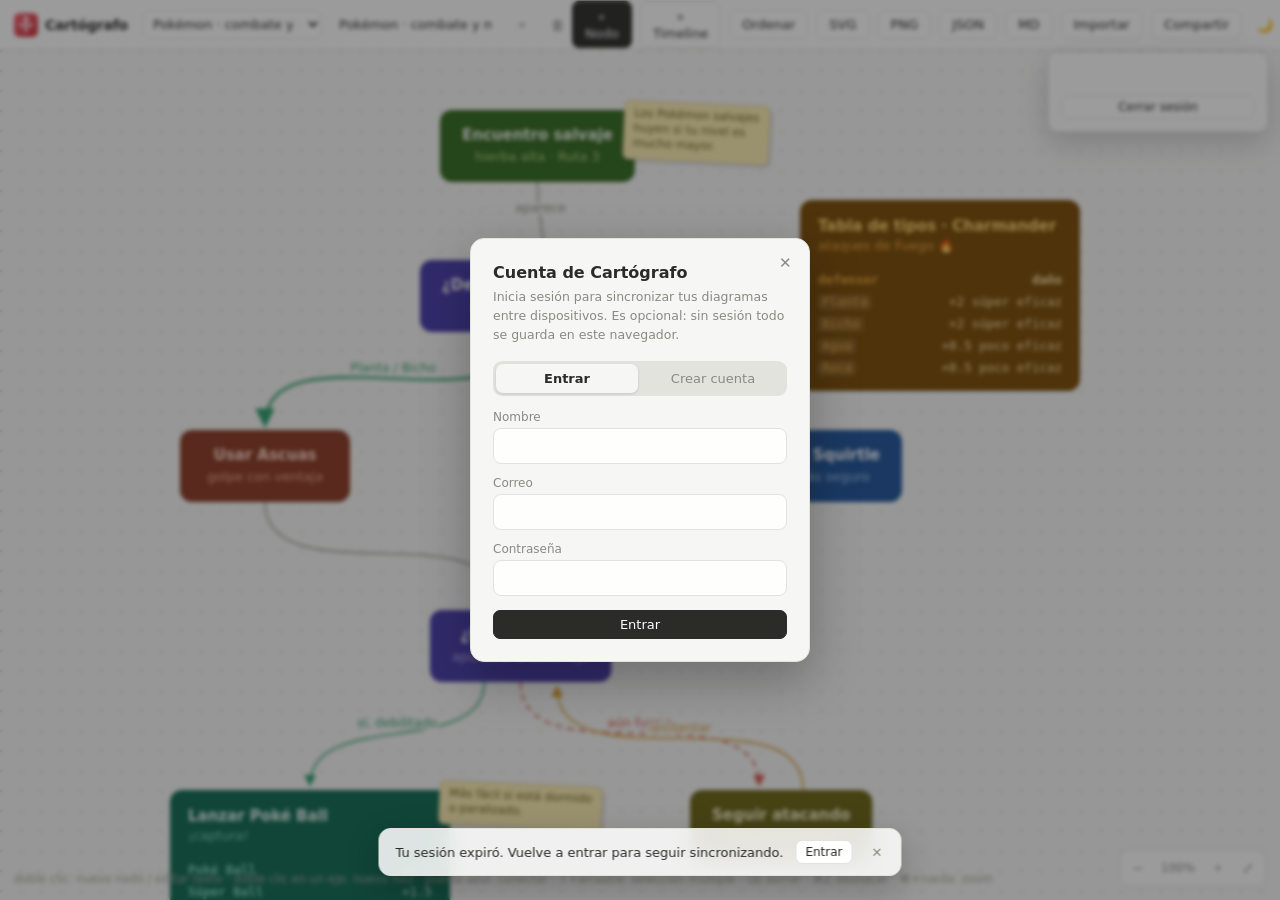
<file: index.html>
<!doctype html>
<html lang="es">
<head>
<meta charset="utf-8">
<meta name="viewport" content="width=device-width, initial-scale=1">
<title>Cartógrafo</title>
<link rel="icon" type="image/svg+xml" href="favicon.svg">
<link rel="stylesheet" href="style.css">
</head>
<body>

<header class="topbar">
  <div class="topbar-left">
    <span class="logo" title="Cartógrafo">
      <svg class="logo-mark" viewBox="0 0 64 64" width="24" height="24" aria-label="Cartógrafo" role="img">
        <defs>
          <linearGradient id="logoG" x1="8" y1="8" x2="56" y2="56" gradientUnits="userSpaceOnUse">
            <stop stop-color="#f15b6a"></stop>
            <stop offset="1" stop-color="#d2353e"></stop>
          </linearGradient>
        </defs>
        <rect width="64" height="64" rx="14" fill="url(#logoG)"></rect>
        <g stroke="#fff" stroke-width="4.5" stroke-linecap="round">
          <line x1="32" y1="32" x2="32" y2="18"></line>
          <line x1="32" y1="32" x2="46" y2="32"></line>
          <line x1="32" y1="32" x2="32" y2="46"></line>
          <line x1="32" y1="32" x2="18" y2="32"></line>
        </g>
        <circle cx="46" cy="32" r="4" fill="#fff"></circle>
        <circle cx="32" cy="46" r="4" fill="#fff"></circle>
        <circle cx="18" cy="32" r="4" fill="#fff"></circle>
        <circle cx="32" cy="15" r="6" fill="#fff"></circle>
        <circle cx="32" cy="32" r="4.5" fill="#d2353e" stroke="#fff" stroke-width="3.5"></circle>
      </svg>
      <span class="logo-text">Cartógrafo</span>
    </span>
    <select id="docSelect" title="Diagramas guardados"></select>
    <input id="docName" type="text" spellcheck="false" title="Nombre del diagrama">
    <button id="docNew" class="icon-btn" title="Nuevo diagrama">＋</button>
    <button id="docDelete" class="icon-btn" title="Eliminar diagrama">🗑</button>
  </div>
  <div class="topbar-right">
    <button id="addNode" class="btn primary">＋ Nodo</button>
    <button id="addTimeline" class="btn" title="Agregar una línea de tiempo al canvas">＋ Timeline</button>
    <button id="autoLayout" class="btn" title="Auto-acomodar el diagrama por capas">Ordenar</button>
    <button id="exportSvg" class="btn">SVG</button>
    <button id="exportPng" class="btn">PNG</button>
    <button id="exportJson" class="btn">JSON</button>
    <button id="exportMd" class="btn" title="Exportar a Markdown para usar como contexto en una IA">MD</button>
    <button id="importJson" class="btn">Importar</button>
    <input id="importFile" type="file" accept="application/json,.json" hidden>
    <button id="shareBtn" class="btn">Compartir</button>
    <button id="themeToggle" class="icon-btn" title="Tema claro/oscuro">🌙</button>
    <button id="authBtn" class="btn" title="Iniciar sesión (opcional)">Iniciar sesión</button>
  </div>
</header>

<div id="accountMenu" class="account-menu" hidden>
  <div id="accountEmail" class="account-email"></div>
  <div id="syncStatus" class="account-status"></div>
  <button id="logoutBtn" class="btn tiny">Cerrar sesión</button>
</div>

<div id="canvasWrap">
  <svg id="canvas">
    <defs>
      <pattern id="dots" width="20" height="20" patternUnits="userSpaceOnUse">
        <circle cx="1.2" cy="1.2" r="1.2" fill="#d6d6d0"></circle>
      </pattern>
      <marker id="arrow" viewBox="0 0 10 10" refX="8.5" refY="5"
              markerWidth="7.5" markerHeight="7.5" orient="auto-start-reverse">
        <path d="M0 0 L10 5 L0 10 z" fill="#9b9b94"></path>
      </marker>
      <marker id="arrowSel" viewBox="0 0 10 10" refX="8.5" refY="5"
              markerWidth="7.5" markerHeight="7.5" orient="auto-start-reverse">
        <path d="M0 0 L10 5 L0 10 z" fill="#3d8bfd"></path>
      </marker>
    </defs>
    <rect id="dotsBg" width="100%" height="100%" fill="url(#dots)"></rect>
    <g id="world">
      <g id="edgesG"></g>
      <g id="nodesG"></g>
      <g id="labelsG"></g>
      <g id="hoverG"></g>
      <g id="guidesG"></g>
      <g id="draftG"></g>
    </g>
  </svg>
</div>

<aside id="panel" hidden>
  <div id="panelNode" hidden>
    <label class="field"><span>Título</span><input id="pTitle" type="text" spellcheck="false"></label>
    <label class="field"><span>Subtítulo</span><input id="pSub" type="text" spellcheck="false"></label>
    <label class="field"><span>Nota</span><textarea id="pNote" rows="3" spellcheck="false" placeholder="Nota flotante junto a la tarjeta…"></textarea></label>
    <div class="field"><span>Color</span><div id="pColors" class="swatches"></div></div>
    <div class="field" id="pSideField" hidden><span>Lado</span><div id="pSide" class="seg"></div></div>
    <div class="field">
      <span>Tabla</span>
      <div id="pRows"></div>
      <button id="pAddRow" class="btn tiny">＋ fila</button>
    </div>
    <div class="panel-actions">
      <button id="pDuplicate" class="btn tiny">Duplicar</button>
      <button id="pDeleteNode" class="btn tiny danger">Eliminar</button>
    </div>
  </div>
  <div id="panelMulti" hidden>
    <div class="field"><span id="pMultiCount">nodos seleccionados</span><div id="pColorsMulti" class="swatches"></div></div>
    <div class="field" id="pSideFieldMulti" hidden><span>Lado</span><div id="pSideMulti" class="seg"></div></div>
    <div class="field" id="pAlignField"><span>Alinear</span><div id="pAlign" class="edge-controls"></div></div>
    <div class="field" id="pDistField"><span>Distribuir</span><div id="pDistribute" class="seg"></div></div>
    <div class="panel-actions">
      <button id="pDeleteMulti" class="btn tiny danger">Eliminar selección</button>
    </div>
  </div>
  <div id="panelEdge" hidden>
    <label class="field"><span>Etiqueta de la flecha</span><input id="pLabel" type="text" spellcheck="false"></label>
    <div class="field"><span>Estilo</span><div id="pEdgeControls"></div></div>
    <div class="panel-actions">
      <button id="pDeleteEdge" class="btn tiny danger">Eliminar flecha</button>
    </div>
  </div>
</aside>

<div id="edgePopup" hidden>
  <div class="field"><span>Tipo de flecha</span><div id="popupEdgeControls"></div></div>
  <button id="popupDone" class="btn tiny">Listo</button>
</div>

<div id="zoombar">
  <button id="zoomOut" class="icon-btn" title="Alejar">−</button>
  <button id="zoomReset" title="Restablecer zoom">100%</button>
  <button id="zoomIn" class="icon-btn" title="Acercar">＋</button>
  <button id="zoomFit" class="icon-btn" title="Ajustar al contenido">⤢</button>
</div>

<div id="hint">doble clic: nuevo nodo / editar texto · doble clic en un eje: nuevo hito · puerto azul: conectar · ⇧+arrastre: selección múltiple · ⌫ borrar · ⌘Z deshacer · ⌘+rueda: zoom</div>

<div id="authModal" class="modal" hidden>
  <div class="modal-card">
    <button id="authClose" class="modal-close" title="Cerrar">✕</button>
    <div class="auth-head">
      <strong>Cuenta de Cartógrafo</strong>
      <p class="auth-sub">Inicia sesión para sincronizar tus diagramas entre dispositivos. Es opcional: sin sesión todo se guarda en este navegador.</p>
    </div>
    <div class="auth-tabs">
      <button type="button" class="auth-tab active" data-mode="login">Entrar</button>
      <button type="button" class="auth-tab" data-mode="register">Crear cuenta</button>
    </div>
    <form id="authForm" autocomplete="on">
      <label class="auth-field" id="authNameField" hidden><span>Nombre</span><input id="authName" type="text" autocomplete="name"></label>
      <label class="auth-field"><span>Correo</span><input id="authEmail" type="email" autocomplete="email" required></label>
      <label class="auth-field"><span>Contraseña</span><input id="authPassword" type="password" autocomplete="current-password" minlength="8" required></label>
      <div id="authError" class="auth-error" hidden></div>
      <button id="authSubmit" type="submit" class="btn primary">Entrar</button>
    </form>
  </div>
</div>

<div id="sessionToast" class="toast" hidden>
  <span class="toast-msg">Tu sesión expiró. Vuelve a entrar para seguir sincronizando.</span>
  <button id="sessionToastLogin" class="btn tiny">Entrar</button>
  <button id="sessionToastClose" class="toast-close" title="Cerrar">✕</button>
</div>

<script src="app.js"></script>
</body>
</html>
</file>
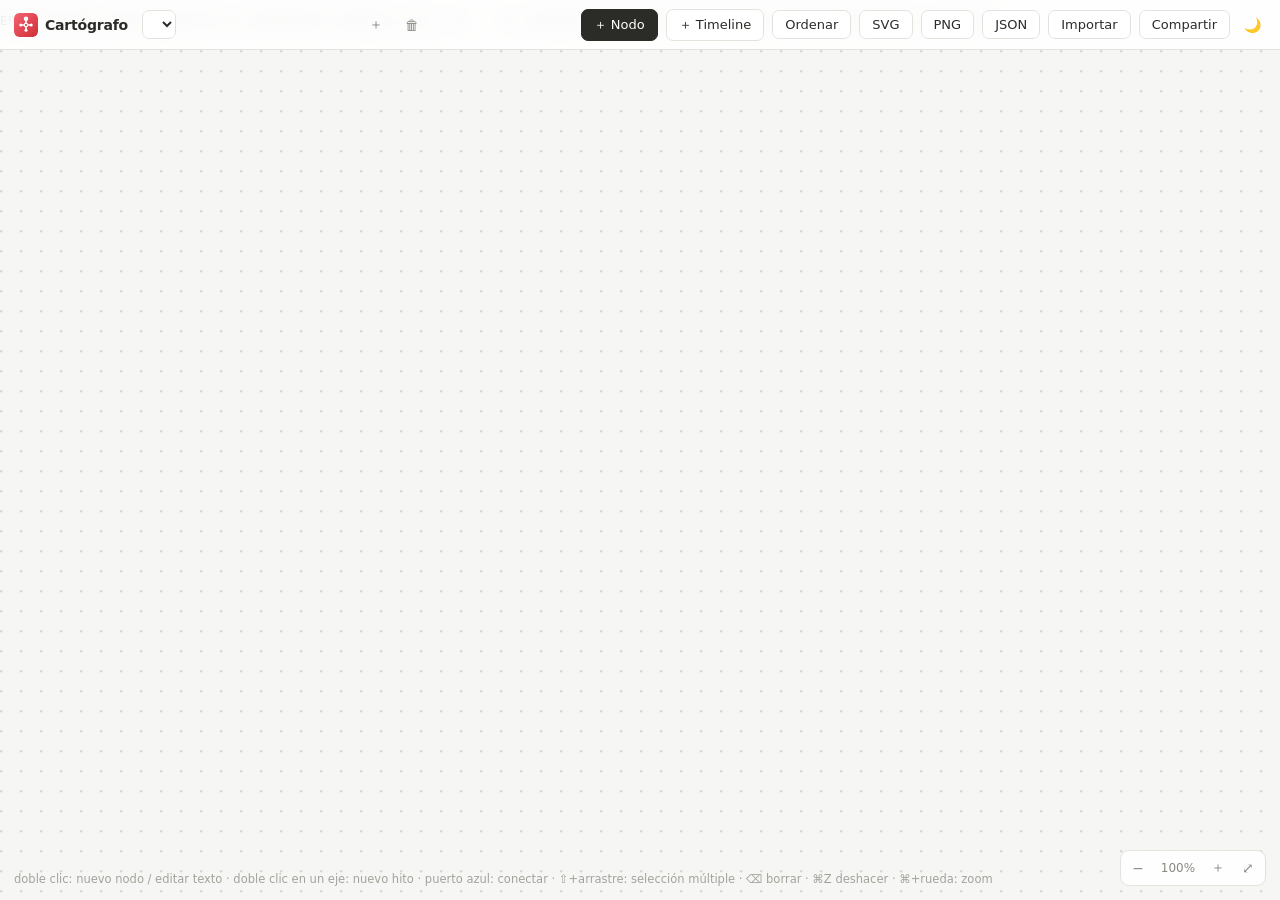
<file: smoke.html>
<!doctype html>
<html lang="es">
<head>
<meta charset="utf-8">
<meta name="viewport" content="width=device-width, initial-scale=1">
<title>Cartógrafo — smoke test</title>
<link rel="icon" type="image/svg+xml" href="favicon.svg">
<link rel="stylesheet" href="style.css">
</head>
<body>

<header class="topbar">
  <div class="topbar-left">
    <span class="logo" title="Cartógrafo">
      <svg class="logo-mark" viewBox="0 0 64 64" width="24" height="24" aria-label="Cartógrafo" role="img">
        <defs>
          <linearGradient id="logoG" x1="8" y1="8" x2="56" y2="56" gradientUnits="userSpaceOnUse">
            <stop stop-color="#f15b6a"></stop>
            <stop offset="1" stop-color="#d2353e"></stop>
          </linearGradient>
        </defs>
        <rect width="64" height="64" rx="14" fill="url(#logoG)"></rect>
        <g stroke="#fff" stroke-width="4.5" stroke-linecap="round">
          <line x1="32" y1="32" x2="32" y2="18"></line>
          <line x1="32" y1="32" x2="46" y2="32"></line>
          <line x1="32" y1="32" x2="32" y2="46"></line>
          <line x1="32" y1="32" x2="18" y2="32"></line>
        </g>
        <circle cx="46" cy="32" r="4" fill="#fff"></circle>
        <circle cx="32" cy="46" r="4" fill="#fff"></circle>
        <circle cx="18" cy="32" r="4" fill="#fff"></circle>
        <circle cx="32" cy="15" r="6" fill="#fff"></circle>
        <circle cx="32" cy="32" r="4.5" fill="#d2353e" stroke="#fff" stroke-width="3.5"></circle>
      </svg>
      <span class="logo-text">Cartógrafo</span>
    </span>
    <select id="docSelect" title="Diagramas guardados"></select>
    <input id="docName" type="text" spellcheck="false" title="Nombre del diagrama">
    <button id="docNew" class="icon-btn" title="Nuevo diagrama">＋</button>
    <button id="docDelete" class="icon-btn" title="Eliminar diagrama">🗑</button>
  </div>
  <div class="topbar-right">
    <button id="addNode" class="btn primary">＋ Nodo</button>
    <button id="addTimeline" class="btn" title="Agregar una línea de tiempo al canvas">＋ Timeline</button>
    <button id="autoLayout" class="btn" title="Auto-acomodar el diagrama por capas">Ordenar</button>
    <button id="exportSvg" class="btn">SVG</button>
    <button id="exportPng" class="btn">PNG</button>
    <button id="exportJson" class="btn">JSON</button>
    <button id="importJson" class="btn">Importar</button>
    <input id="importFile" type="file" accept="application/json,.json" hidden>
    <button id="shareBtn" class="btn">Compartir</button>
    <button id="themeToggle" class="icon-btn" title="Tema claro/oscuro">🌙</button>
  </div>
</header>

<div id="canvasWrap">
  <svg id="canvas">
    <defs>
      <pattern id="dots" width="20" height="20" patternUnits="userSpaceOnUse">
        <circle cx="1.2" cy="1.2" r="1.2" fill="#d6d6d0"></circle>
      </pattern>
      <marker id="arrow" viewBox="0 0 10 10" refX="8.5" refY="5"
              markerWidth="7.5" markerHeight="7.5" orient="auto-start-reverse">
        <path d="M0 0 L10 5 L0 10 z" fill="#9b9b94"></path>
      </marker>
      <marker id="arrowSel" viewBox="0 0 10 10" refX="8.5" refY="5"
              markerWidth="7.5" markerHeight="7.5" orient="auto-start-reverse">
        <path d="M0 0 L10 5 L0 10 z" fill="#3d8bfd"></path>
      </marker>
    </defs>
    <rect id="dotsBg" width="100%" height="100%" fill="url(#dots)"></rect>
    <g id="world">
      <g id="edgesG"></g>
      <g id="nodesG"></g>
      <g id="labelsG"></g>
      <g id="hoverG"></g>
      <g id="guidesG"></g>
      <g id="draftG"></g>
    </g>
  </svg>
</div>

<aside id="panel" hidden>
  <div id="panelNode" hidden>
    <label class="field"><span>Título</span><input id="pTitle" type="text" spellcheck="false"></label>
    <label class="field"><span>Subtítulo</span><input id="pSub" type="text" spellcheck="false"></label>
    <label class="field"><span>Nota</span><textarea id="pNote" rows="3" spellcheck="false" placeholder="Nota flotante junto a la tarjeta…"></textarea></label>
    <div class="field"><span>Color</span><div id="pColors" class="swatches"></div></div>
    <div class="field" id="pSideField" hidden><span>Lado</span><div id="pSide" class="seg"></div></div>
    <div class="field">
      <span>Tabla</span>
      <div id="pRows"></div>
      <button id="pAddRow" class="btn tiny">＋ fila</button>
    </div>
    <div class="panel-actions">
      <button id="pDuplicate" class="btn tiny">Duplicar</button>
      <button id="pDeleteNode" class="btn tiny danger">Eliminar</button>
    </div>
  </div>
  <div id="panelMulti" hidden>
    <div class="field"><span id="pMultiCount">nodos seleccionados</span><div id="pColorsMulti" class="swatches"></div></div>
    <div class="field" id="pSideFieldMulti" hidden><span>Lado</span><div id="pSideMulti" class="seg"></div></div>
    <div class="field" id="pAlignField"><span>Alinear</span><div id="pAlign" class="edge-controls"></div></div>
    <div class="field" id="pDistField"><span>Distribuir</span><div id="pDistribute" class="seg"></div></div>
    <div class="panel-actions">
      <button id="pDeleteMulti" class="btn tiny danger">Eliminar selección</button>
    </div>
  </div>
  <div id="panelEdge" hidden>
    <label class="field"><span>Etiqueta de la flecha</span><input id="pLabel" type="text" spellcheck="false"></label>
    <div class="field"><span>Estilo</span><div id="pEdgeControls"></div></div>
    <div class="panel-actions">
      <button id="pDeleteEdge" class="btn tiny danger">Eliminar flecha</button>
    </div>
  </div>
</aside>

<div id="edgePopup" hidden>
  <div class="field"><span>Tipo de flecha</span><div id="popupEdgeControls"></div></div>
  <button id="popupDone" class="btn tiny">Listo</button>
</div>

<div id="zoombar">
  <button id="zoomOut" class="icon-btn" title="Alejar">−</button>
  <button id="zoomReset" title="Restablecer zoom">100%</button>
  <button id="zoomIn" class="icon-btn" title="Acercar">＋</button>
  <button id="zoomFit" class="icon-btn" title="Ajustar al contenido">⤢</button>
</div>

<div id="hint">doble clic: nuevo nodo / editar texto · doble clic en un eje: nuevo hito · puerto azul: conectar · ⇧+arrastre: selección múltiple · ⌫ borrar · ⌘Z deshacer · ⌘+rueda: zoom</div>

<script src="app.js"></script><script src="smoke-test.js"></script>
</body>
</html>
</file>
<file: style.css>
:root {
  --bg: #f6f6f4;
  --surface: rgba(255, 255, 255, 0.86);
  --border: #e3e3de;
  --text: #2b2b28;
  --text-dim: #8a8a83;
  --accent: #3d8bfd;
  --danger: #c2402a;
  --radius: 10px;
  --font: -apple-system, BlinkMacSystemFont, "Segoe UI", system-ui, sans-serif;
}

* { box-sizing: border-box; }

html, body {
  margin: 0;
  height: 100%;
  overflow: hidden;
  font-family: var(--font);
  color: var(--text);
  background: var(--bg);
}

/* ---------- topbar ---------- */

.topbar {
  position: fixed;
  inset: 0 0 auto 0;
  height: 50px;
  display: flex;
  align-items: center;
  justify-content: space-between;
  padding: 0 14px;
  background: var(--surface);
  backdrop-filter: blur(12px);
  -webkit-backdrop-filter: blur(12px);
  border-bottom: 1px solid var(--border);
  z-index: 20;
}

.topbar-left, .topbar-right {
  display: flex;
  align-items: center;
  gap: 8px;
}

.logo {
  display: flex;
  align-items: center;
  gap: 7px;
  font-weight: 700;
  font-size: 14px;
  letter-spacing: -0.2px;
  margin-right: 6px;
  user-select: none;
}

.logo-mark {
  display: block;
  flex: 0 0 auto;
  border-radius: 5px;
}

#docSelect {
  font: 13px var(--font);
  border: 1px solid var(--border);
  border-radius: 7px;
  background: #fff;
  padding: 5px 6px;
  max-width: 180px;
  color: var(--text);
}

#docName {
  font: 13px var(--font);
  border: 1px solid transparent;
  border-radius: 7px;
  background: transparent;
  padding: 5px 8px;
  width: 170px;
  color: var(--text);
}
#docName:hover { border-color: var(--border); }
#docName:focus { border-color: var(--accent); outline: none; background: #fff; }

.btn {
  font: 500 13px var(--font);
  border: 1px solid var(--border);
  border-radius: 7px;
  background: #fff;
  color: var(--text);
  padding: 6px 12px;
  cursor: pointer;
}
.btn:hover { background: #f2f2ef; }
.btn.primary {
  background: #2b2b28;
  border-color: #2b2b28;
  color: #fff;
}
.btn.primary:hover { background: #44443f; }
.btn.tiny { padding: 4px 9px; font-size: 12px; }
.btn.danger { color: var(--danger); }
.btn.danger:hover { background: #fbeeea; }

.icon-btn {
  font: 14px var(--font);
  border: 1px solid transparent;
  border-radius: 7px;
  background: transparent;
  color: var(--text-dim);
  width: 28px;
  height: 28px;
  cursor: pointer;
  display: inline-flex;
  align-items: center;
  justify-content: center;
}
.icon-btn:hover { background: #ececea; color: var(--text); }

/* ---------- canvas ---------- */

#canvasWrap {
  position: fixed;
  inset: 50px 0 0 0;
}

#canvas {
  width: 100%;
  height: 100%;
  display: block;
  cursor: default;
  touch-action: none;
}

#canvas.panning { cursor: grabbing; }
#canvas.connecting { cursor: crosshair; }

g.node { cursor: grab; }
g.node:active { cursor: grabbing; }

g.node .port {
  opacity: 0;
  transition: opacity 0.12s;
  cursor: crosshair;
}
g.node:hover .port,
g.node.selected .port { opacity: 1; }

path.edge-hit { cursor: pointer; }

text.editable { cursor: text; }

.inline-edit {
  position: fixed;
  z-index: 30;
  border: 1px solid rgba(255, 255, 255, 0.45);
  border-radius: 6px;
  padding: 2px 7px;
  outline: none;
  box-shadow: 0 2px 10px rgba(0, 0, 0, 0.25);
}

/* ---------- panel ---------- */

#panel {
  position: fixed;
  top: 64px;
  right: 14px;
  width: 268px;
  max-height: calc(100vh - 130px);
  overflow-y: auto;
  background: var(--surface);
  backdrop-filter: blur(12px);
  -webkit-backdrop-filter: blur(12px);
  border: 1px solid var(--border);
  border-radius: 12px;
  padding: 14px;
  z-index: 15;
  box-shadow: 0 8px 28px rgba(0, 0, 0, 0.07);
}

.field { display: block; margin-bottom: 12px; }

.field > span {
  display: block;
  font-size: 11px;
  font-weight: 600;
  text-transform: uppercase;
  letter-spacing: 0.5px;
  color: var(--text-dim);
  margin-bottom: 5px;
}

.field input[type="text"] {
  width: 100%;
  font: 13px var(--font);
  border: 1px solid var(--border);
  border-radius: 7px;
  padding: 6px 8px;
  background: #fff;
  color: var(--text);
}
.field input[type="text"]:focus { border-color: var(--accent); outline: none; }

.field textarea {
  width: 100%;
  font: 13px var(--font);
  border: 1px solid var(--border);
  border-radius: 7px;
  padding: 6px 8px;
  background: #fff;
  color: var(--text);
  resize: vertical;
  min-height: 54px;
}
.field textarea:focus { border-color: var(--accent); outline: none; }

.swatches { display: flex; gap: 7px; flex-wrap: wrap; }

.swatch {
  width: 24px;
  height: 24px;
  border-radius: 7px;
  border: 2px solid transparent;
  cursor: pointer;
  padding: 0;
}
.swatch.active {
  border-color: var(--accent);
  box-shadow: 0 0 0 2px #fff inset;
}

#pRows { display: flex; flex-direction: column; gap: 6px; margin-bottom: 8px; }

.row-edit { display: flex; gap: 5px; align-items: center; }
.row-edit input {
  flex: 1;
  min-width: 0;
  font: 12px ui-monospace, SFMono-Regular, Menlo, monospace;
  border: 1px solid var(--border);
  border-radius: 6px;
  padding: 5px 6px;
  background: #fff;
  color: var(--text);
}
.row-edit input:focus { border-color: var(--accent); outline: none; }
.row-edit .row-del {
  border: none;
  background: transparent;
  color: var(--text-dim);
  cursor: pointer;
  font-size: 14px;
  padding: 0 3px;
}
.row-edit .row-del:hover { color: var(--danger); }

.panel-actions {
  display: flex;
  gap: 8px;
  margin-top: 4px;
  padding-top: 10px;
  border-top: 1px solid var(--border);
}

/* ---------- popup de flecha / controles de estilo ---------- */

#edgePopup {
  position: fixed;
  z-index: 40;
  width: 232px;
  background: var(--surface);
  backdrop-filter: blur(12px);
  -webkit-backdrop-filter: blur(12px);
  border: 1px solid var(--border);
  border-radius: 12px;
  padding: 12px;
  box-shadow: 0 10px 30px rgba(0, 0, 0, 0.12);
}
#edgePopup .field { margin-bottom: 10px; }
#edgePopup #popupDone { width: 100%; }

line.tl-hit { cursor: grab; }
line.tl-hit:active { cursor: grabbing; }

#hoverG [data-group-export] { cursor: pointer; }

.edge-controls { display: flex; flex-direction: column; gap: 7px; }

.seg { display: flex; gap: 5px; }
.seg button {
  flex: 1;
  font: 12px var(--font);
  padding: 5px 0;
  border: 1px solid var(--border);
  border-radius: 7px;
  background: transparent;
  color: var(--text);
  cursor: pointer;
  white-space: nowrap;
}
.seg button:hover { background: rgba(61, 139, 253, 0.06); }
.seg button svg { display: block; margin: 0 auto; }
.seg button:disabled { opacity: 0.35; cursor: default; }
.seg button.active {
  border-color: var(--accent);
  color: var(--accent);
  background: rgba(61, 139, 253, 0.1);
}

.dots { display: flex; gap: 7px; }
.dot {
  width: 19px;
  height: 19px;
  border-radius: 50%;
  border: 2px solid transparent;
  cursor: pointer;
  padding: 0;
}
.dot.active { border-color: var(--accent); }

/* ---------- tema oscuro ---------- */

body.dark {
  --bg: #17171a;
  --surface: rgba(30, 30, 34, 0.88);
  --border: #36363c;
  --text: #e9e9e4;
  --text-dim: #92929a;
}
body.dark .btn { background: #26262b; border-color: #3a3a41; color: var(--text); }
body.dark .btn:hover { background: #303036; }
body.dark .btn.primary { background: #e9e9e4; border-color: #e9e9e4; color: #17171a; }
body.dark .btn.primary:hover { background: #ffffff; }
body.dark .btn.danger { color: #ff8a70; }
body.dark .btn.danger:hover { background: rgba(214, 87, 69, 0.12); }
body.dark #docSelect,
body.dark .field input[type="text"],
body.dark .field textarea,
body.dark .row-edit input { background: #26262b; border-color: #3a3a41; color: var(--text); }
body.dark #docName:focus { background: #26262b; }
body.dark .icon-btn:hover,
body.dark #zoomReset:hover { background: #2e2e34; color: var(--text); }
body.dark #hint { color: #5b5b62; }
body.dark .swatch.active { box-shadow: 0 0 0 2px #26262b inset; }

/* ---------- zoombar / hint ---------- */

#zoombar {
  position: fixed;
  right: 14px;
  bottom: 14px;
  display: flex;
  align-items: center;
  gap: 2px;
  background: var(--surface);
  backdrop-filter: blur(12px);
  -webkit-backdrop-filter: blur(12px);
  border: 1px solid var(--border);
  border-radius: 9px;
  padding: 3px;
  z-index: 15;
}

#zoomReset {
  font: 12px var(--font);
  border: none;
  background: transparent;
  color: var(--text-dim);
  cursor: pointer;
  width: 48px;
  height: 28px;
  border-radius: 7px;
}
#zoomReset:hover { background: #ececea; color: var(--text); }

#hint {
  position: fixed;
  left: 14px;
  bottom: 14px;
  font-size: 11.5px;
  color: #a3a39c;
  z-index: 10;
  user-select: none;
  pointer-events: none;
}

/* ---------- móvil / pantallas angostas ---------- */

@media (max-width: 760px) {
  /* la barra se desplaza en horizontal para que todos los botones sigan
     siendo alcanzables, en lugar de desbordarse y quedar cortados */
  .topbar {
    justify-content: flex-start;
    gap: 6px;
    padding: 0 10px;
    overflow-x: auto;
    overflow-y: hidden;
    -webkit-overflow-scrolling: touch;
    scrollbar-width: none;
  }
  .topbar::-webkit-scrollbar { display: none; }
  .topbar-left, .topbar-right { flex: 0 0 auto; gap: 6px; }
  /* en móvil se conserva el símbolo de marca pero se oculta el texto
     para no robar espacio horizontal de la barra */
  .logo { margin-right: 2px; }
  .logo-text { display: none; }
  #docSelect { max-width: 130px; }
  #docName { width: 120px; }

  /* objetivos táctiles más cómodos */
  .btn { padding: 8px 12px; }
  .icon-btn { width: 32px; height: 32px; }

  /* el panel pasa a ser una hoja inferior en vez de tapar el contenido */
  #panel {
    top: auto;
    left: 0;
    right: 0;
    bottom: 0;
    width: auto;
    max-height: 48vh;
    border-radius: 14px 14px 0 0;
    border-bottom: none;
    border-left: none;
    border-right: none;
  }

  /* el zoombar sube para no chocar con la hoja inferior */
  #zoombar { bottom: auto; top: 60px; right: 10px; }

  /* el texto de atajos es de teclado/ratón: no aplica en táctil */
  #hint { display: none; }
}

/* ---------- cuentas (login opcional) ---------- */

#authBtn.signed-in {
  max-width: 160px;
  overflow: hidden;
  text-overflow: ellipsis;
  white-space: nowrap;
}

.account-menu {
  position: fixed;
  top: 52px;
  right: 12px;
  z-index: 60;
  width: 220px;
  padding: 12px;
  background: var(--surface);
  backdrop-filter: blur(12px);
  border: 1px solid var(--border);
  border-radius: var(--radius);
  box-shadow: 0 10px 30px rgba(0, 0, 0, 0.18);
  display: flex;
  flex-direction: column;
  gap: 8px;
}
.account-email {
  font-size: 13px;
  font-weight: 600;
  color: var(--text);
  overflow: hidden;
  text-overflow: ellipsis;
  white-space: nowrap;
}
.account-status {
  font-size: 12px;
  color: var(--text-dim);
  min-height: 14px;
}
.account-menu .btn { width: 100%; }

.modal {
  position: fixed;
  inset: 0;
  z-index: 100;
  display: flex;
  align-items: center;
  justify-content: center;
  background: rgba(20, 20, 22, 0.42);
  backdrop-filter: blur(2px);
  padding: 20px;
}
.modal-card {
  position: relative;
  width: 100%;
  max-width: 340px;
  background: var(--bg);
  border: 1px solid var(--border);
  border-radius: 14px;
  box-shadow: 0 18px 50px rgba(0, 0, 0, 0.28);
  padding: 24px 22px 22px;
}
.modal-close {
  position: absolute;
  top: 10px;
  right: 10px;
  width: 28px;
  height: 28px;
  border: none;
  background: transparent;
  color: var(--text-dim);
  font-size: 15px;
  cursor: pointer;
  border-radius: 6px;
}
.modal-close:hover { background: var(--border); color: var(--text); }

.auth-head strong { font-size: 16px; color: var(--text); }
.auth-sub {
  margin: 6px 0 0;
  font-size: 12.5px;
  line-height: 1.5;
  color: var(--text-dim);
}

.auth-tabs {
  display: flex;
  gap: 4px;
  margin: 16px 0 14px;
  padding: 3px;
  background: var(--border);
  border-radius: 9px;
}
.auth-tab {
  flex: 1;
  padding: 7px 0;
  border: none;
  border-radius: 7px;
  background: transparent;
  color: var(--text-dim);
  font: 13px var(--font);
  cursor: pointer;
}
.auth-tab.active {
  background: var(--bg);
  color: var(--text);
  font-weight: 600;
  box-shadow: 0 1px 3px rgba(0, 0, 0, 0.12);
}

.auth-field {
  display: flex;
  flex-direction: column;
  gap: 4px;
  margin-bottom: 12px;
}
.auth-field span { font-size: 12px; color: var(--text-dim); }
.auth-field input {
  padding: 9px 10px;
  font: 14px var(--font);
  color: var(--text);
  background: var(--surface);
  border: 1px solid var(--border);
  border-radius: 8px;
  outline: none;
}
.auth-field input:focus { border-color: var(--accent); }

.auth-error {
  margin-bottom: 10px;
  padding: 8px 10px;
  font-size: 12.5px;
  color: var(--danger);
  background: rgba(194, 64, 42, 0.08);
  border-radius: 8px;
}
#authSubmit { width: 100%; margin-top: 2px; }

body.dark .auth-field input { background: #26262b; border-color: #3a3a41; }
body.dark .modal-close:hover { background: #303036; }

@media (max-width: 640px) {
  .account-menu { right: 8px; top: 56px; }
}

/* ---------- aviso de sesión expirada ---------- */

.toast {
  position: fixed;
  left: 50%;
  bottom: 24px;
  transform: translateX(-50%);
  z-index: 110;
  display: flex;
  align-items: center;
  gap: 12px;
  max-width: calc(100vw - 32px);
  padding: 11px 12px 11px 16px;
  background: var(--surface);
  backdrop-filter: blur(12px);
  border: 1px solid var(--border);
  border-radius: 12px;
  box-shadow: 0 12px 34px rgba(0, 0, 0, 0.22);
  animation: toast-in 0.22s ease;
}
@keyframes toast-in {
  from { opacity: 0; transform: translate(-50%, 8px); }
  to   { opacity: 1; transform: translate(-50%, 0); }
}
.toast-msg {
  font-size: 13px;
  color: var(--text);
}
.toast .btn { flex-shrink: 0; }
.toast-close {
  flex-shrink: 0;
  width: 24px;
  height: 24px;
  border: none;
  background: transparent;
  color: var(--text-dim);
  font-size: 13px;
  cursor: pointer;
  border-radius: 6px;
}
.toast-close:hover { background: var(--border); color: var(--text); }

@media (max-width: 640px) {
  .toast {
    left: 12px;
    right: 12px;
    bottom: 12px;
    transform: none;
  }
  @keyframes toast-in {
    from { opacity: 0; transform: translateY(8px); }
    to   { opacity: 1; transform: translateY(0); }
  }
}
</file>
